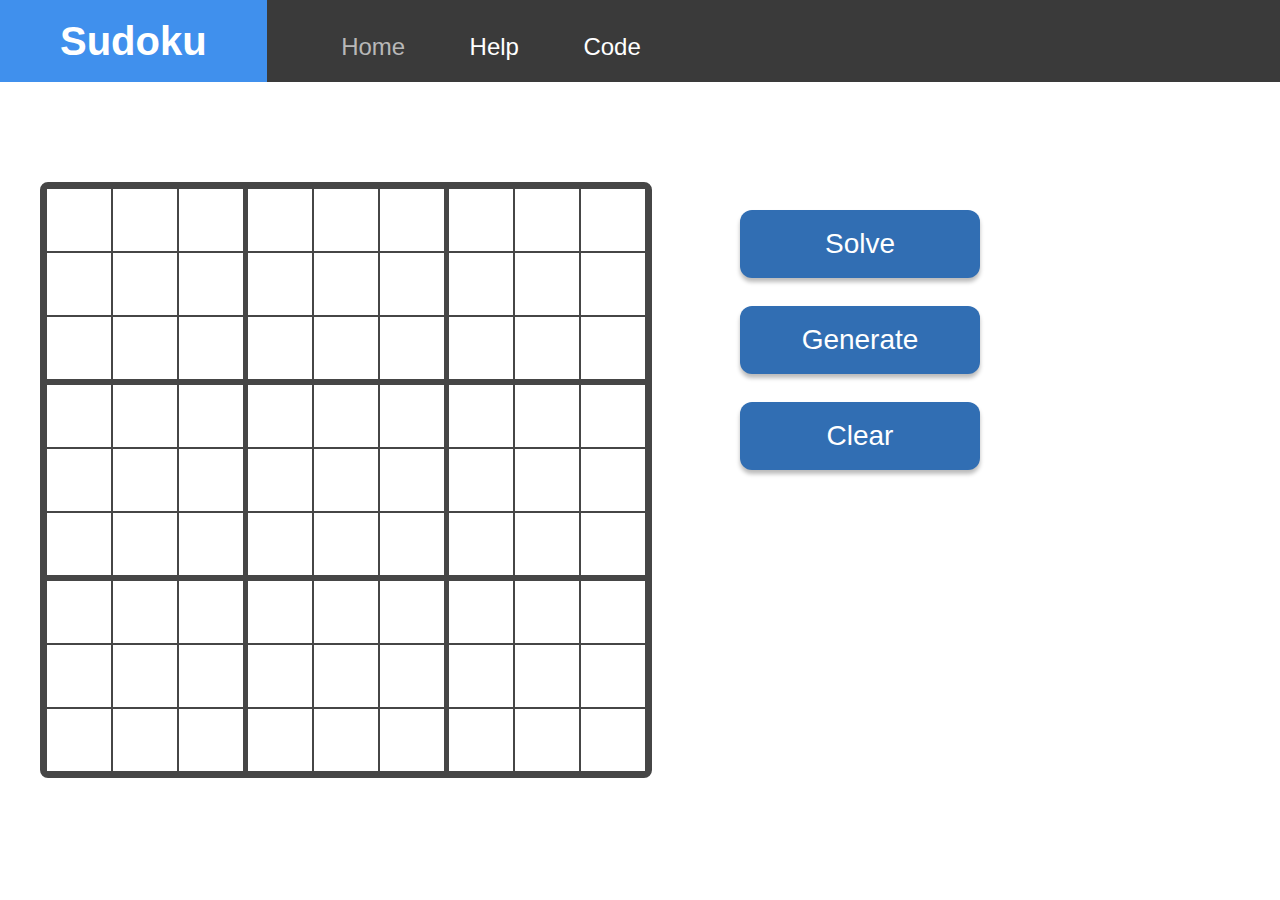
<file: index.html>
<!DOCTYPE html>
<html lang="en">
    <head>
        
        <meta charset="utf-8">
        <meta http-equiv="X-UA-Compatible" content="IE=edge">
        <title>Sudoku solver</title>
        <meta name="description" content="Sudoku solver. Solving sudoku using backtraking">
        <meta name="viewport" content="width=device-width, initial-scale=1">
        
        <script src="https://ajax.googleapis.com/ajax/libs/jquery/3.5.1/jquery.min.js"></script>
        <link href='http://fonts.googleapis.com/css?family=Roboto' rel='noreferrer' type='text/css'>
        <link href="https://fonts.googleapis.com/css2?family=Architects+Daughter&display=swap" rel="stylesheet">
        <link rel="stylesheet" href="main.css">
        <script src="main.js"></script>
    </head>
    <body onload="init()">

        <div class="nav">
            <div class="header">
                <h1>Sudoku</h1>
            </div>
            <input type="checkbox" class="toggle">
            <div class="hamburger">
                <div>
                    
                </div>
            </div>
            
            <div class="menu">
                <div>
                    <a class="active" href="index.html">Home</a>
                    <a href="help.html">Help</a>
                    <a target="_blank" href="https://github.com/nilspettersson/sudoku_solver">Code</a>
                </div>
            </div>
        </div>

        <div class="grid">
            <div class="left">
                <table class="sudoku">

                </table>
            </div>
            <div class="right">
                <button id="solve">Solve</button>
                <button id="generate">Generate</button>
                <button id="clear">Clear</button>
            </div>

        </div>


    </body>
</html>
</file>
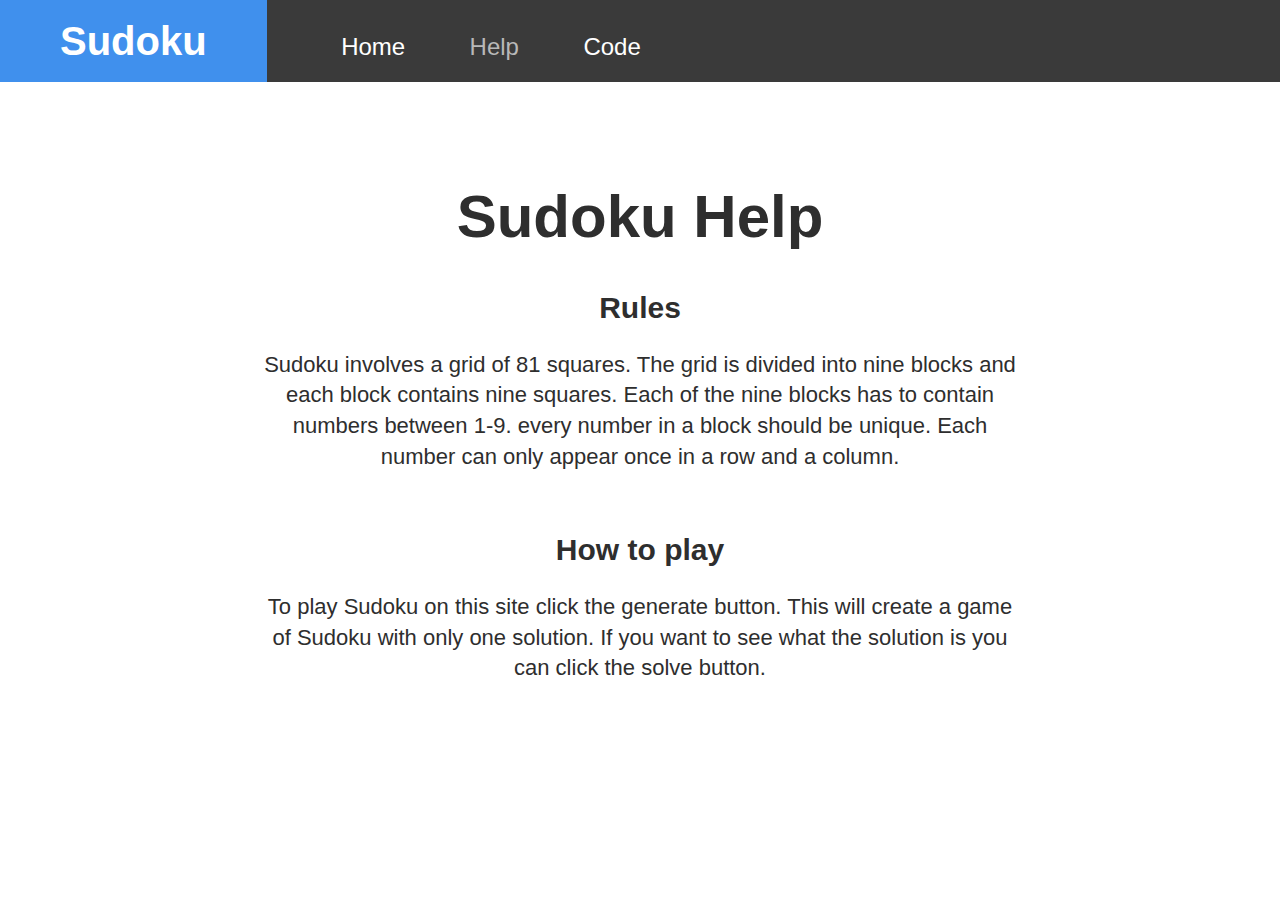
<file: help.html>
<!DOCTYPE html>
<html lang="en">
    <head>
        
        <meta charset="utf-8">
        <meta http-equiv="X-UA-Compatible" content="IE=edge">
        <title>Sudoku solver</title>
        <meta name="description" content="Sudoku solver. Solving sudoku using backtraking">
        <meta name="viewport" content="width=device-width, initial-scale=1">
        
        <link href='http://fonts.googleapis.com/css?family=Roboto' rel='noreferrer' type='text/css'>

        <link rel="stylesheet" href="main.css">
    </head>
    <body onload="init()">

        <div class="nav">
            <div class="header">
                <h1>Sudoku</h1>
            </div>
            <input type="checkbox" class="toggle">
            <div class="hamburger">
                <div>
                    
                </div>
            </div>
            
            <div class="menu">
                <div>
                    <a href="index.html">Home</a>
                    <a class="active" href="#">Help</a>
                    <a target="_blank" href="https://github.com/nilspettersson/sudoku_solver">Code</a>
                </div>
            </div>
        </div>

        <div class="help">
            <h1>Sudoku Help</h1>
            <div>
                <h2>Rules</h2>
                <p>Sudoku involves a grid of 81 squares. The grid is divided into nine blocks and each block contains nine squares. Each of the nine blocks has to contain numbers between 1-9. every number in a block should be unique. Each number can only appear once in a row and a column. </p>
                <h2>How to play</h2>
                <p>To play Sudoku on this site click the generate button. This will create a game of Sudoku with only one solution. If you want to see what the solution is you can click the solve button.</p>

            </div>
        </div>


    </body>
</html>
</file>
<file: main.css>
body{
    margin:0px;
    padding:0px;
    font-family: 'Roboto', sans-serif;
}

.help h1{
    margin-top: 100px;
    text-align: center;
    font-size: 60px;
    color: rgb(46, 46, 46);
}
.help h2{
    text-align: center;
    font-size: 30px;
    color: rgb(46, 46, 46);
}
.help p{
    text-align: center;
    font-size: 22px;
    color: rgb(46, 46, 46);
    line-height: 1.4;
    margin-bottom: 60px;
}
.help > div{
    margin: 10px 20%;
}

.nav{
    background:#3A3A3A;
    padding: 0px;
}

.header{
    display: inline-block;
    background: #4090ED;
    padding: 0px 60px;
    font-size: 20px;
    color:white;
    line-height: 0.7;
}

.hamburger{
    display: none;
}
.toggle{
    display: none;
}

.menu{
    padding-left: 40px;
    display: inline-block;
    background: #3A3A3A;
    color:white;
}

a{
    padding: 30px;
    text-decoration: none;
    color: white;
    font-size: 24px;
    transition-property: color;
}
a:hover{
    transition-duration: 180ms;
    color: rgb(158, 158, 158);
}

.active{
    color: rgb(184, 184, 184);
}

.grid{
    display: grid;
    grid-template-columns: 1fr 1fr;
    margin-top: 100px;
    padding: 0px 40px;
}

.sudoku{
    border-spacing:0px;
    margin: 0px auto;
    margin-right: 0px;
    border: rgb(70, 70, 70) 6px solid;
    border-radius: 8px;
}

.row{
    display: block;
}
.row-divider{
    border-bottom: rgb(70, 70, 70) 4px solid;
}
.cell{
    padding: 0px;
    margin: 0px;
    border: rgb(70, 70, 70) 1px solid;
    background: rgb(255, 255, 255);
}
.cell-divider{
    border-right: rgb(70, 70, 70) 4px solid;
}

.cell-input{
    font-family: 'Architects Daughter', cursive;
    font-size: 40px;
    font-weight: bolder;
    outline: none;
    border: none;
    color: rgb(70, 70, 70);
    text-align: center;
    width: 60px;
    height: 60px;
}
.cell-input:hover{
    cursor: pointer;
    background:#2643641c;
}
.cell-input:focus{
    cursor: pointer;
    background:#2643641c;
}

.cell-generated{
    cursor: default;
    outline: none;
    border: none;
    font-size: 30px;
    color: rgb(95, 95, 95);
    text-align: center;
    width: 60px;
    height: 60px;
}


.right{
    padding-left: 60px;
}

button{
    border: none;
    outline:none;
    display: block;
    padding: 18px 0px;
    width: 240px;
    margin: 28px;
    background: #316eb3;
    color: white;
    font-size: 28px;
    border-radius: 12px;
    box-shadow: rgb(187, 187, 187) 0px 4px 4px;
    transition-property: background;
}
button:hover{
    cursor: pointer;
    transition-duration: 160ms;
    background: #245286;
    box-shadow: rgb(192, 192, 192) 0px 0px 0px;
}

@media only screen and (max-width: 1040px){
    .grid{
        grid-template-columns: 1fr;
        margin-top: 60px;
    }

    .sudoku{
        margin: 0px auto;
    }
    .cell-input{
        width: 50px;
        height: 50px;
    }
    .cell-generated{
        width: 50px;
        height: 50px;
    }
    

    .right{
        padding: 0px;
        padding-top: 28px;
        margin: auto;
    }

    button{
        border: none;
        display: inline-block;
        padding: 12px 0px;
        width: 100px;
        margin: 6px;
        font-size: 20px;
    }
}

@media only screen and (max-width: 720px){
    .header{
       padding: 0px 30px;
    }

    button{
        padding: 10px 0px;
        width: 80px;
        margin: 4px;
        font-size: 16px;
    }

    .cell-input{
        width: 34px;
        height: 34px;
        font-size: 30px;
    }
    .cell-generated{
        width: 34px;
        height: 34px;
        font-size: 30px;
    }

    .active{
        color: white;
    }
    .active::before{
        position: relative;
        right: 20px;
        content: "";
        border-left: solid rgba(255, 255, 255, 0.575) 3px;
        color: rgb(216, 216, 216);
    }

    .menu{
        margin: auto;
        display: none;
        position: absolute;
        top: 0px;
        left: 0;
        width: 100%;
        height: 100vh;
        background: #3a3a3aea;
        padding: 0px;
        padding-top: 0px;
        z-index: 0;
    }
    .menu a{
        text-align: center;
        margin-top:50px;
        padding: 0px;
        display: block;
        font-size: 30px;
    }
    .menu > div{
        margin-top: 320px;
    }

    .toggle{
        display: block;
        position: absolute;
        top: 10px;
        right: 20px;
        z-index: 2;
        cursor: pointer;
        width: 50px;
        height: 50px;
        margin: 8px;
        opacity: 0;
    }
    .hamburger{
        position: absolute;
        top: 10px;
        right: 20px;
        z-index: 1;
        width: 50px;
        height: 50px;
        padding: 8px;

        display: flex;
        align-items: center;
        justify-content: center;
    }
    .hamburger > div{
        position: relative;
        width: 100%;
        height: 2px;
        background: white;
        display: flex;
        align-items: center;
        justify-items: center;
        transition:all 400ms ease;
    }
    .hamburger > div::before,
    .hamburger > div::after{
        content: "";
        position: absolute;
        z-index: 1;
        top: -12px;
        width: 100%;
        height: 2px;
        background: inherit;
    }
    .hamburger > div::after{
        top: 12px;
    }

    .toggle:checked + .hamburger > div{
        transform: rotate(135deg);
    }
    .toggle:checked + .hamburger > div:before,
    .toggle:checked + .hamburger > div:after{
        top: 0;
        transform: rotate(90deg);
    }
    .toggle:checked ~ .menu{
        display: block;
    }
}
</file>
